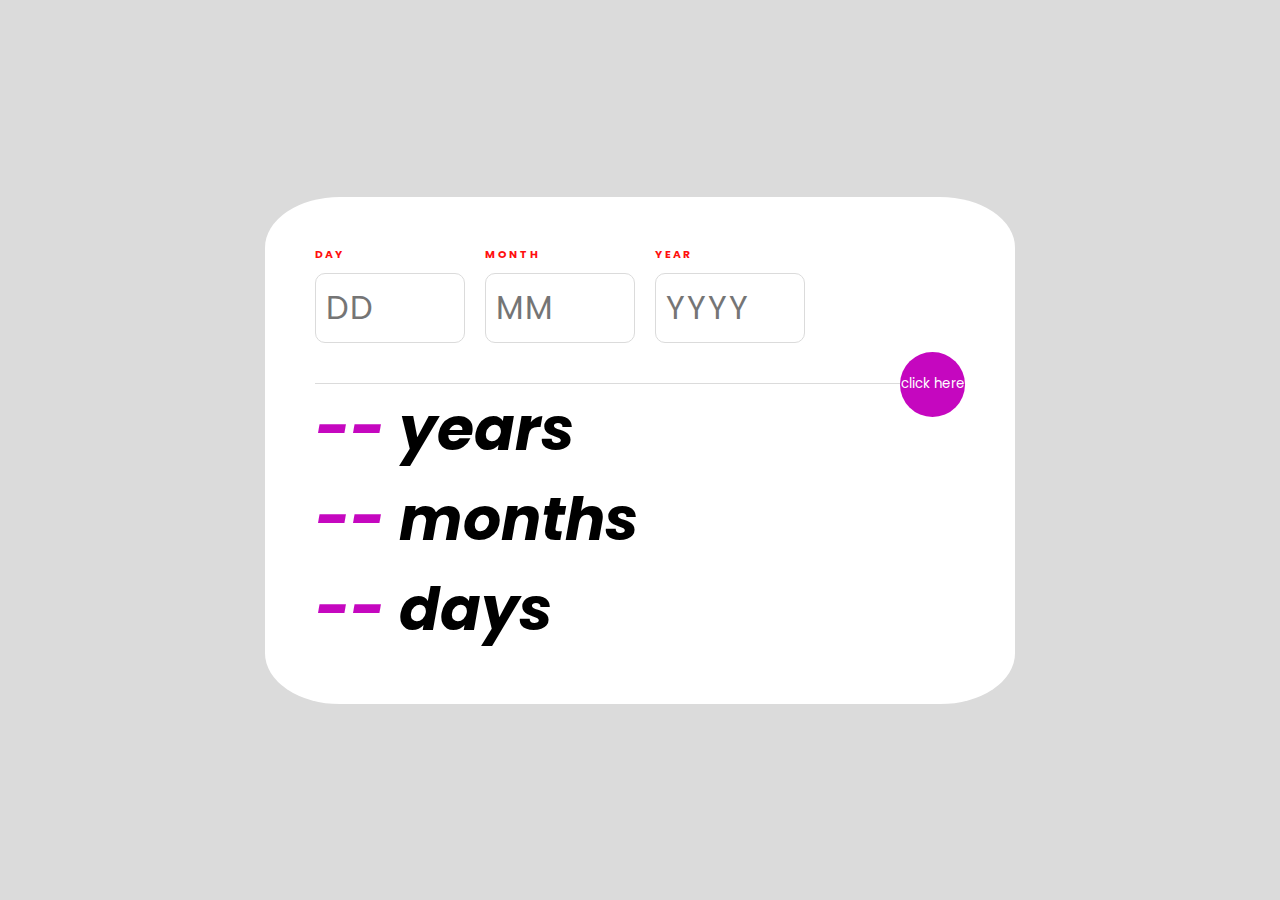
<file: Age calculator using js/index.html>
<!DOCTYPE html>
<html lang="en">
<head>
    <meta charset="UTF-8">
    <meta name="viewport" content="width=device-width, initial-scale=1.0">
    <title>Document</title>
    <style>
        @import url('https://fonts.googleapis.com/css2?family=Poppins:ital,wght@0,700;1,400;1,800&display=swap');

    :root {
      --Purple: hsl(302, 93%, 40%);
      --Light-red: hsl(0, 100%, 53%);
      --White: hsl(0, 0%, 100%);
      --Off-white: hsl(0, 0%, 94%);
      --Light-grey: hsl(0, 0%, 86%);
      --Smokey-grey: hsl(0, 1%, 73%);
      --Off-black: hsl(0, 0%, 8%);
    }

    * {
      margin: 0;
      padding: 0;
      box-sizing: border-box;
      font-family: 'Poppins', sans-serif;
    }

    body {
      background: var(--Light-grey);
    }

    .container {
      display: flex;
      justify-content: center;
      align-items: center;
      height: 100vh;
    }

    .content {
      background: var(--White);
      width: 750px;
      padding: 50px;
      border-radius: 20px;
      border-radius: 10%;
      position: relative;
    }

    .input {
      display: flex;
      margin-bottom: 35px;
    }

    input {
      font-size: 32px;
      width: 150px;
      padding: 10px;
      margin-top: 10px;
      margin-right: 20px;
      border-radius: 10px;
      border: 0.5px solid var(--Light-grey);
      outline: none;
      letter-spacing: 2px;
      caret-color: var(--Purple);
    }

    h6 {
      text-transform: uppercase;
      letter-spacing: 2px;
      color: var(--Light-red);
    }

    hr {
      border: none;
      height: 1px;
      background: var(--Light-grey);
    }

    button {
      position: absolute;
      width: 65px;
      height: 65px;
      border-radius: 50%;
      border: none;
      outline: none;
      background: var(--Purple);
      right: 50px;
      margin-top: -32px;
      cursor: pointer;
    }

    button:hover {
      background: var(--Off-black);
    }

    input:focus {
      border: 0.5px solid var(--Purple);
    }

    p.error {
      font-size: 12px;
      font-weight: 400;
      color: var(--Light-red);
      font-style: italic;
      margin: 5px 0;
    }

    .result h1 {
      font-size: 60px;
      font-style: italic;
    }

    .result span {
      color: var(--Purple);
    }

    .attribution {
      font-size: 11px;
      text-align: center;
    }

    .attribution a {
      color: hsl(142, 88%, 64%);
    }

    @media only screen and (max-width: 375px) {
      .input {
        margin-bottom: 40px;
      }

      input {
        font-size: 18px;
        width: 80px;
        margin-right: 10px;
        border-radius: 5px;
      }

      .content {
        background: var(--White);
        width: 300px;
        padding: 20px;
        border-radius: 10px;
        border-bottom-right-radius: 30%;
        position: relative;
      }

      .result h1 {
        font-size: 45px;
        font-style: italic;
        position: relative;
        left: 10px;
      }

      p.error {
        font-size: 10px;
      }

      button {
        right: 40%;
      }

      .result {
        margin-top: 40px;
      }
    }
    .but{
      color: white;
    }
    #calculateBtn:hover{
            background-color: rgb(131, 217, 2);
    }
    </style>
</head>
<body>
    <main class="container" role="main">
        <div class="content">
    
          <div class="input">
    
            <div>
              <h6>Day</h6>
              <input type="text" placeholder="DD" id="dayIn">
              <p class="error"></p>
            </div>
    
            <div>
              <h6>Month</h6>
              <input type="text" placeholder="MM" id="monthIn">
              <p class="error"></p>
            </div>
    
            <div>
              <h6>Year</h6>
              <input type="text" placeholder="YYYY" id="yearIn">
              <p class="error"></p>
            </div>
          </div>
    
          <hr>
          <button id="calculateBtn">
            <!-- <img src="./assets/images/icon-arrow.svg" alt=""> --><p class="but"> click here</p>
          </button>
    
    
          <div class="result">
            <h1><span id="yearOut">--</span> years</h1>
            <h1><span id="monthOut">--</span> months</h1>
            <h1><span id="dayOut">--</span> days</h1>
            <!-- <h1><span id="hourOut">--</span> hours</h1>
            <h1><span id="minuteOut">--</span> minutes</h1> -->
          </div>
        </div>
       
      </main>
    

      <script>
        const dayIn = document.getElementById('dayIn');
        const monthIn = document.getElementById('monthIn');
        const yearIn = document.getElementById('yearIn');
        const dayOut = document.getElementById('dayOut');
        const monthOut = document.getElementById('monthOut');
        const yearOut = document.getElementById('yearOut');
        const calculateBtn = document.getElementById('calculateBtn');

        calculateBtn.addEventListener('click', () => {
            const D = dayIn.value;
            const M = monthIn.value;
            const Y = yearIn.value;
            const birthday = `${Y}-${M}-${D}`;

            const birthDate = new Date(birthday);
            const currentDate = new Date();
        
            const timeDiff = currentDate.getTime() - birthDate.getTime();

            let years = new Date().getFullYear() - new Date(birthday).getFullYear();
            let months = new Date().getMonth() - new Date(birthday).getMonth();
            let days = new Date().getDate() - Number(D);
            const hours = Math.floor((timeDiff % (1000 * 60 * 60 * 24)) / (1000 * 60 * 60));
            const minutes = Math.floor((timeDiff % (1000 * 60 * 60)) / (1000 * 60));
      
      
      
            if (months < 0) {
              years = years - 1;
              months = months + 12;
            }
      
            if (days < 0) {
              days += getNoOfDays(Y, M - 1);
            }
      
            dayOut.innerText = days;
            monthOut.innerText = months;
            yearOut.innerText = years;
            document.getElementById('hourOut').innerText = hours;
            document.getElementById('minuteOut').innerText = minutes;
          });

          function getNoOfDays(y, m) {
            return new Date(y, m, 0).getDate();
          }

          dayIn.addEventListener('blur', () => {
            validateDay();
          });

          const validateDay = () => {
            const D = dayIn.value;
            const M = monthIn.value;
            const Y = yearIn.value;
            if (D == '') {
              showMessage(dayIn, 'This field is required', errorStyle);
              return false;
            } else if (!validDay(Y, M, D)) {
              showMessage(dayIn, 'Must be a valid day', errorStyle);
              return false;
            } else {
              showMessage(dayIn, '', '');
              return true;
            }
          };

          monthIn.addEventListener('blur', () => {
            validateMonth();
          });
      
          const validateMonth = () => {
            const M = monthIn.value;
            if (M == '') {
              showMessage(monthIn, 'This field is required', errorStyle);
              return false;
            } else if (!validMonth(M)) {
              showMessage(monthIn, 'Must be a valid month', errorStyle);
              return false;
            } else {
              showMessage(monthIn, '', '');
              return true;
            }
          };

          yearIn.addEventListener('blur', () => {
            validateYear();
          });
      
          const validateYear = () => {
            const Y = yearIn.value;
            const M = monthIn.value;
            const D = dayIn.value;
            if (Y == '') {
              showMessage(yearIn, 'This field is required', errorStyle);
              return false;
            } else if (!validYear(Y, M, D)) {
              showMessage(yearIn, 'Must be in past', errorStyle);
              return false;
            } else {
              showMessage(yearIn, '', '');
              return true;
            }
          };

          function validDay(y, m, d) {
            if (d > getNoOfDays(y, m) || d < 1) return false;
            return true;
          }

    function validMonth(m) {
        if (m > 12 || m < 1) return false;
        return true;
      }
  
      function validYear(y, m, d) {
        const secondDate = new Date();
        const firstDate = new Date(`${y}-${m}-${d}`);
        if (firstDate.setHours(0, 0, 0, 0) <= secondDate.setHours(0, 0, 0, 0)) {
          return true;
        }
        return false;
      }
  
      function showMessage(elem, msg, border) {
        elem.style.border = border;
        elem.nextElementSibling.innerText = msg;
      }



   

      </script>
    

</body>
</html>
</file>
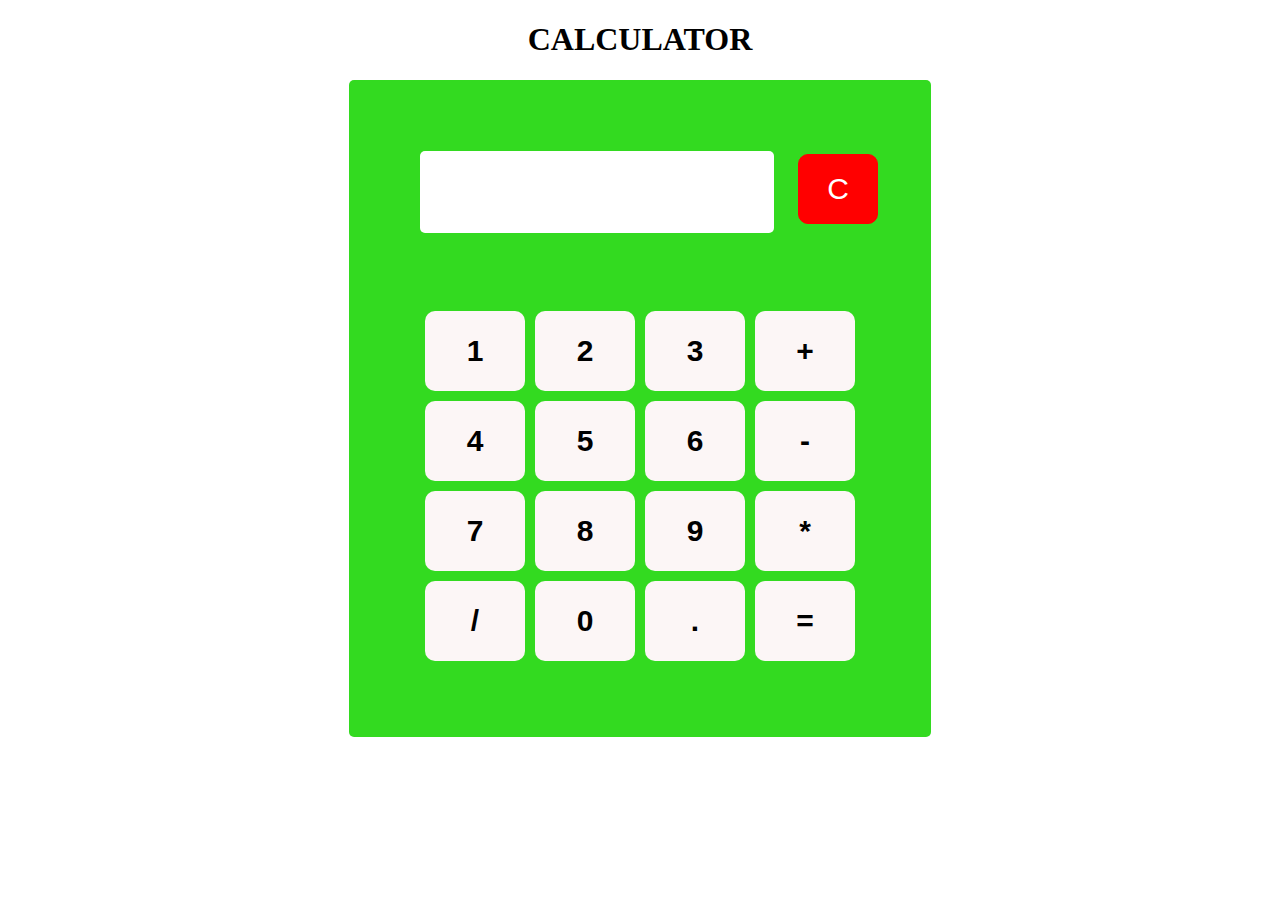
<file: Calculator using html css and js/index.html>
<!DOCTYPE html>
<html>
<head>
    <meta charset="utf-8">
    <title>Calculator</title>
    <link rel="stylesheet" href="style.css">
</head>
<body>
    <h1>CALCULATOR</h1>
    <form>
        <table cellpadding="25" cellspacing="22">
            <tr>
                <td>
                    <input type="text" id="inp">
                    <button type="button" class="btn1" onclick="clearDisplay()" id="clear">C</button>
                    <br>
                </td>
            </tr>
            <tr>
                <td>
                    <input type="button" value=" 1 " onclick="Value('1')">
                    <input type="button" value=" 2 " onclick="Value('2')">
                    <input type="button" value=" 3 " onclick="Value('3')">
                    <input type="button" value=" + " onclick="Value('+')"><br>
                    <input type="button" value=" 4 " onclick="Value('4')">
                    <input type="button" value=" 5 " onclick="Value('5')">
                    <input type="button" value=" 6 " onclick="Value('6')">
                    <input type="button" value=" - " onclick="Value('-')"><br>
                    <input type="button" value=" 7 " onclick="Value('7')">
                    <input type="button" value=" 8 " onclick="Value('8')">
                    <input type="button" value=" 9 " onclick="Value('9')">
                    <input type="button" value=" * " onclick="Value('*')"><br>
                    <input type="button" value=" / " onclick="Value('/')">
                    <input type="button" value=" 0 " onclick="Value('0')">
                    <input type="button" value=" . " onclick="Value('.')">
                    <input type="button" value=" = " onclick="calculateResult()">
                    <br>
                </td>
            </tr>
        </table>
    </form>

    <script>
       
        function clearDisplay() {
            document.getElementById('inp').value = '';
        }

        
        function Value(value) {
            document.getElementById('inp').value += value;
        }

        
        function calculateResult() {
            try {
                const result = eval(document.getElementById('inp').value);
                document.getElementById('inp').value = result;
            } catch (error) {
                document.getElementById('inp').value = 'Error';
            }
        }
    </script>
</body>
</html>
</file>
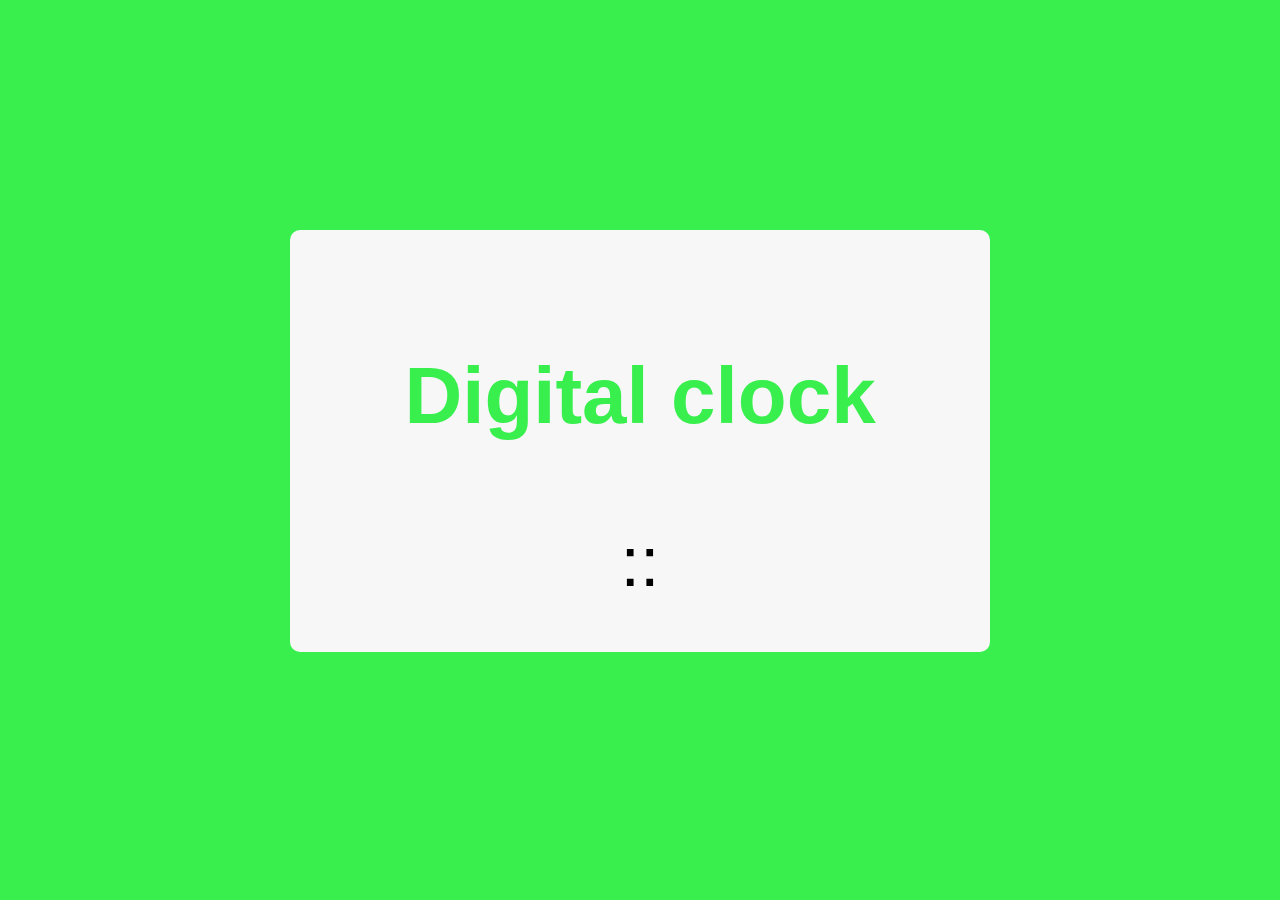
<file: Create digital clock website Using using html css and js/index.html>
<!DOCTYPE html>
<html lang="en">
<head>
    <meta charset="UTF-8">
    <meta name="viewport" content="width=device-width, initial-scale=1.0">
    <title>Document</title>
    <link rel="stylesheet" href="style/style.css">
</head>
<body>
    <div class="clock">
        <h3 class="heading">Digital clock</h3>
        <div class="clock1">
            <span id="hour"></span>:<span id="minute"></span>:<span id="second"></span> <span id="ampm"></span>
        </div>
    </div>
    <script src="javascript/javascript.js"></script>
</body>
</html>
</file>
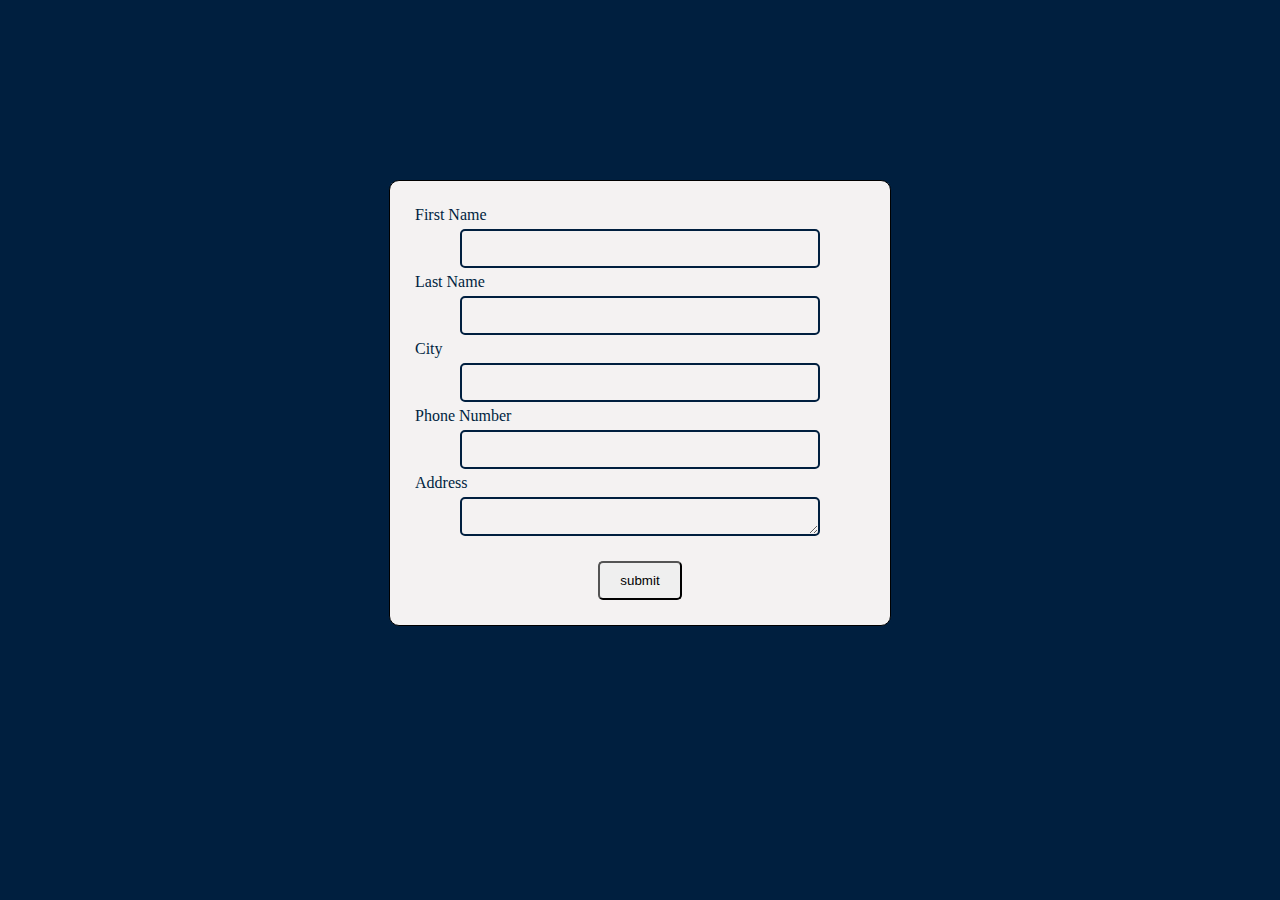
<file: form validation using html css and js/index.html>
<!DOCTYPE html>
<html lang="en">
<head>
    <meta charset="UTF-8">
    <meta name="viewport" content="width=device-width, initial-scale=1.0">
    <title>Form Validation</title>
    <link rel="stylesheet" href="style.css ">
</head>
<body>
    <form name="surveyForm" action="" method="post" onsubmit="return validationform()">
        <label>First Name</label>
        <input type="text" name="fname">
        <label>Last Name</label>
        <input type="text" name="lname">
        <label >City</label>
        <input type="text" name="city">
        <label>Phone Number</label>
        <input type="number" name="num">
        <label>Address</label>
        <textarea name="address"></textarea>
        <div class="btn">
        <button name="submit">submit</button>
        </div>
    </form>

    <script>
        function validationform()
        {
            var fname=document.surveyForm.fname.value;
            var lname=document.surveyForm.lname.value;
            var city=document.surveyForm.city.value;
            var num=document.surveyForm.num.value;
            var address=document.surveyForm.address.value;

            if(fname == null || fname == "")
             {
                alert("Fill the first Name");
                return false;
             }
             else if(lname == null || lname == "")
             {
                alert("Fill the Last Name");
                return false;
             }
             else if(city == null || city == "")
             {
                alert("Fill the city");
                return false;
             }
             else if(num == null || num == "")
             {
                alert("Fill the number");
                return false;
             }
             else if (address == null || address == "")
             {
                alert("Fill the Address");
                return false;
             }
             else{
                document.write("Form Created Successfully")
                return true
             }

        }
    </script>

</body>
</html>
</file>
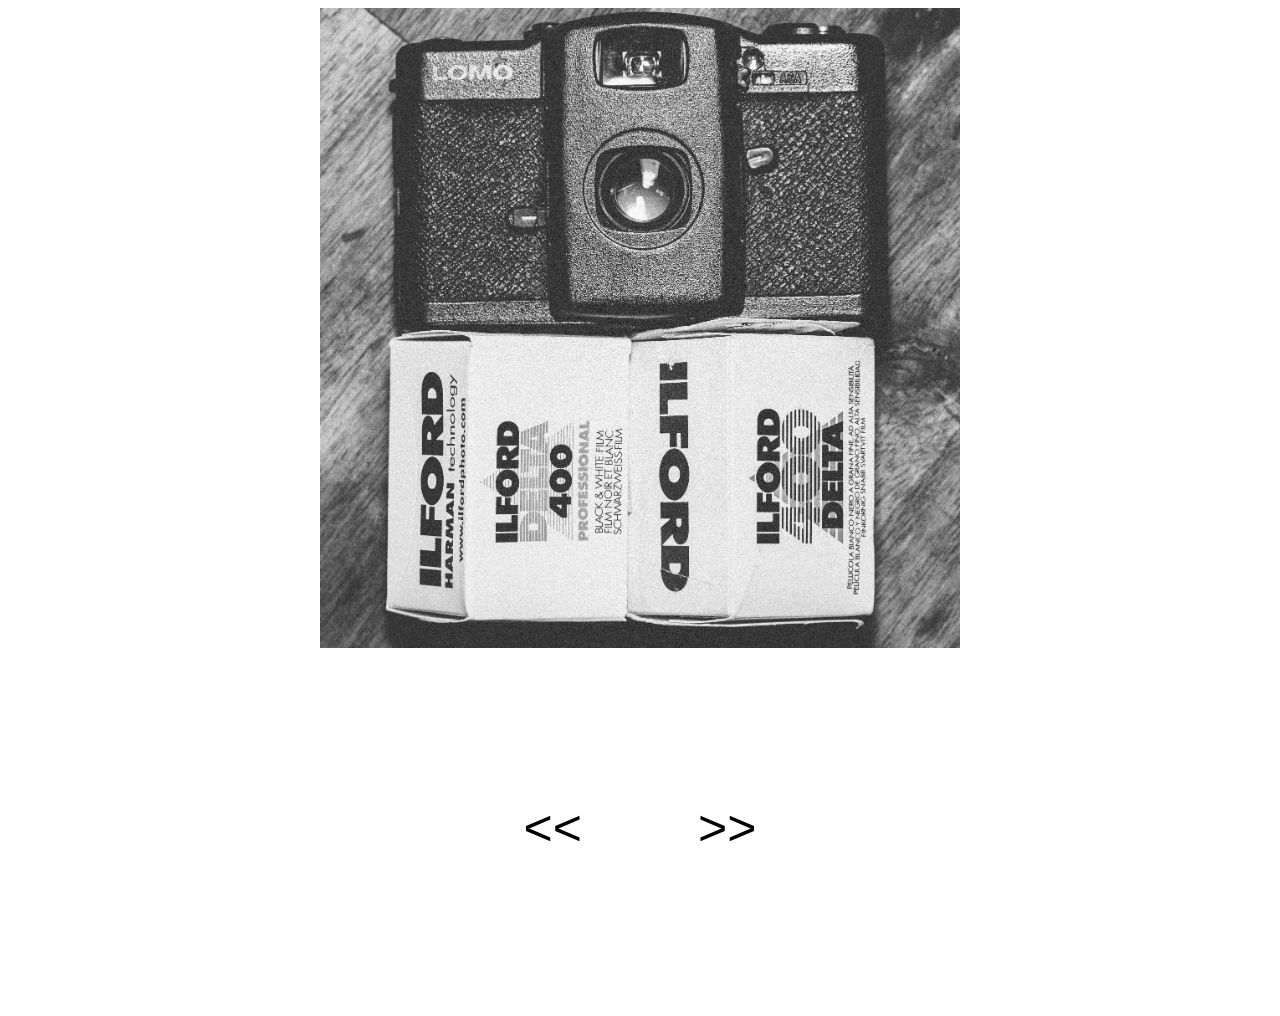
<file: Image Slider using Javascript/index.html>
<!DOCTYPE html>
<html lang="en">
  <head>
    <meta charset="UTF-8" />
    <meta name="viewport" content="width=device-width, initial-scale=1.0" />
    <title>Document</title>
    <style>
      button {
        font-size: 50px;
        background-color:white;
        border-style: none;
        cursor: pointer;
        margin: 50px;
      }
      img{
        width: 40rem;
      }
      .slider{
        display: flex;
        flex-direction: column;
        align-items: center;
      }
      .direc{
        padding: 100px;
      }
    </style>
  </head>
  <body>
    <div class="slider">
      <img src="image1.jpg" alt="Image 1" />
      <img src="image2.jpg" alt="Image 2" />
      <img src="image3.jpg" alt="Image 3" />
      <div class="direc">
      <button id="prev"><<</button>
      <button id="next">>></button>
      </div>
    </div>
    <script>
      const images = document.querySelectorAll(".slider img");
      let currentImage = 0;

      document.getElementById("prev").addEventListener("click", () => {
        currentImage = (currentImage - 1 + images.length) % images.length;
        showImage();
      });

      document.getElementById("next").addEventListener("click", () => {
        currentImage = (currentImage + 1) % images.length;
        showImage();
      });

      function showImage() {
        images.forEach((img, index) => {
          img.style.display = index === currentImage ? "block" : "none";
        });
      }

      showImage();
    </script>
  </body>
</html>
</file>
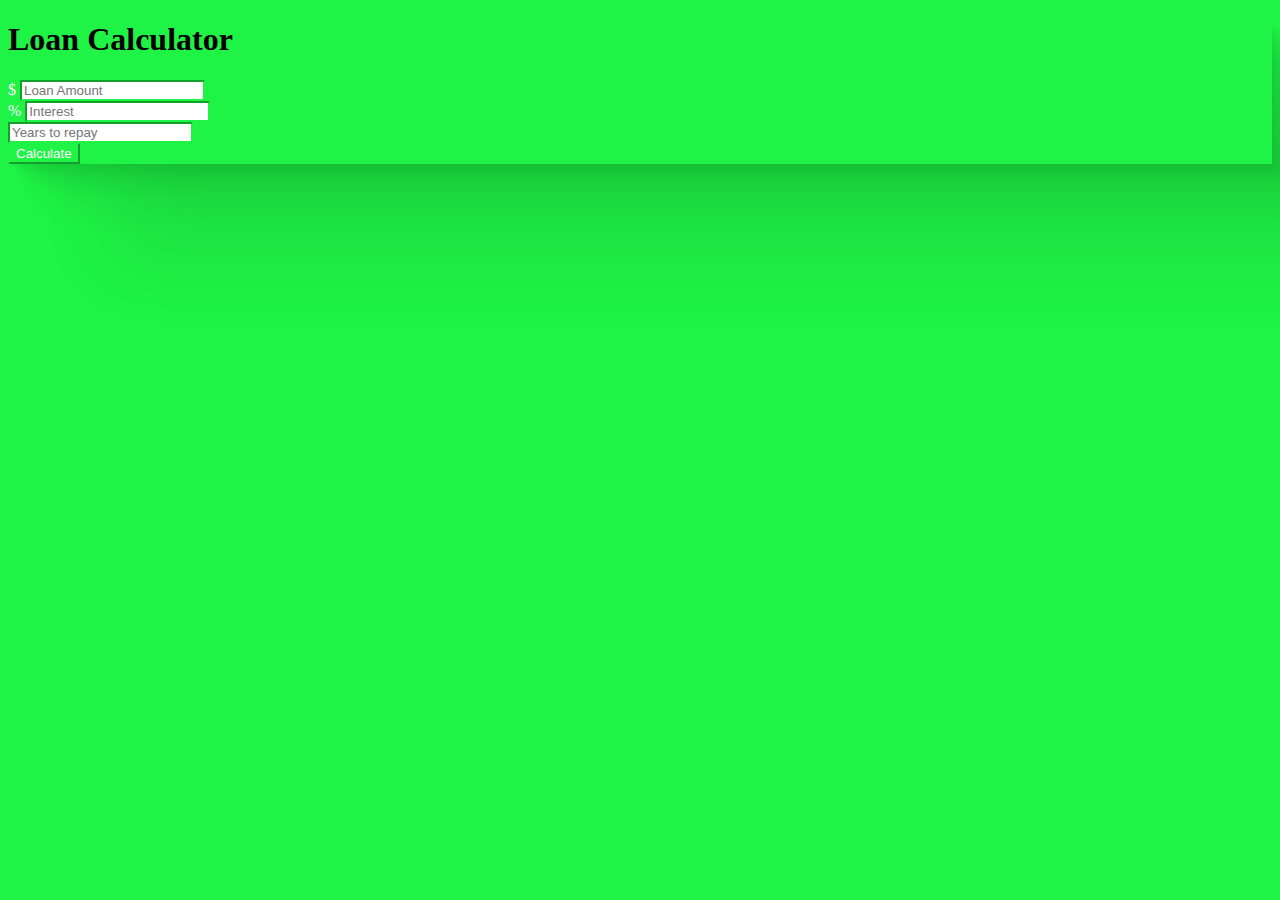
<file: Loan Calculator using html css and js/index.html>
<!DOCTYPE html>
<html lang="en">

<head>
    <meta charset="UTF-8">
    <meta http-equiv="X-UA-Compatible" content="IE=edge">
    <meta name="viewport" content="width=device-width, initial-scale=1.0">

    <link rel="shortcut icon" href="./Assets/favicon.ico" type="image/x-icon">

    <!-- CSS -->
    <link rel="stylesheet" href="./style.css">

    <!-- Bootstrap CSS -->
    <link href="https://cdn.jsdelivr.net/npm/bootstrap@5.1.3/dist/css/bootstrap.min.css" rel="stylesheet"
        integrity="sha384-1BmE4kWBq78iYhFldvKuhfTAU6auU8tT94WrHftjDbrCEXSU1oBoqyl2QvZ6jIW3" crossorigin="anonymous">

    <title>Loan Calculator</title>
</head>

<body>
    <div class="container">
        <div class="row">
            <div class="col-md-6 mx-auto">
                <div class="card card-body text-center mt-5">
                    <h1 class="heading display-5 pb-3">Loan Calculator</h1>
                    <form id="loan-form">
                        <div class="form-group">
                            <div class="input-group">
                                <span class="input-group-text">$</span>
                                <input type="number" class="form-control" id="amount" placeholder="Loan Amount">
                            </div>
                        </div>
                        <div class="form-group mt-3">
                            <div class="input-group">
                                <span class="input-group-text">%</span>
                                <input type="number" class="form-control" id="interest" placeholder="Interest">
                            </div>
                        </div>
                        <div class="form-group mt-3">
                            <input type="number" class="form-control" id="years" placeholder="Years to repay">
                        </div>
                        <div class="form-group mt-3">
                            <input type="submit" value="Calculate" class="btn">
                        </div>
                    </form>

                    <div id="loading">
                        <div class="spinner-border spinner d-flex justify-content-center mx-auto mt-5" role="status">
                        </div>
                    </div>

                    <div id="results" class="pt-4">
                        <hr>
                        <h5 class="text-center">Result</h5>
                        <div class="form-group">
                            <div class="input-group">
                                <span class="input-group-text">Total Payment</span>
                                <input type="number" class="form-control" id="total-payment" disabled>
                            </div>
                        </div>
                        <div class="form-group mt-3">
                            <div class="input-group">
                                <span class="input-group-text">Monthly Payment</span>
                                <input type="number" class="form-control" id="monthly-payment" disabled>
                            </div>
                        </div>
                        <div class="form-group mt-3">
                            <div class="input-group">
                                <span class="input-group-text">Total Interest</span>
                                <input type="number" class="form-control" id="total-interest" disabled>
                            </div>
                        </div>
                    </div>
                </div>
            </div>
        </div>
    </div>

    <!-- JS -->
    <script src="./script.js"></script>

    <!-- Bootstrap JS -->
    <script src="https://cdn.jsdelivr.net/npm/bootstrap@5.1.3/dist/js/bootstrap.bundle.min.js"
        integrity="sha384-ka7Sk0Gln4gmtz2MlQnikT1wXgYsOg+OMhuP+IlRH9sENBO0LRn5q+8nbTov4+1p"
        crossorigin="anonymous"></script>
</body>

</html>
</file>
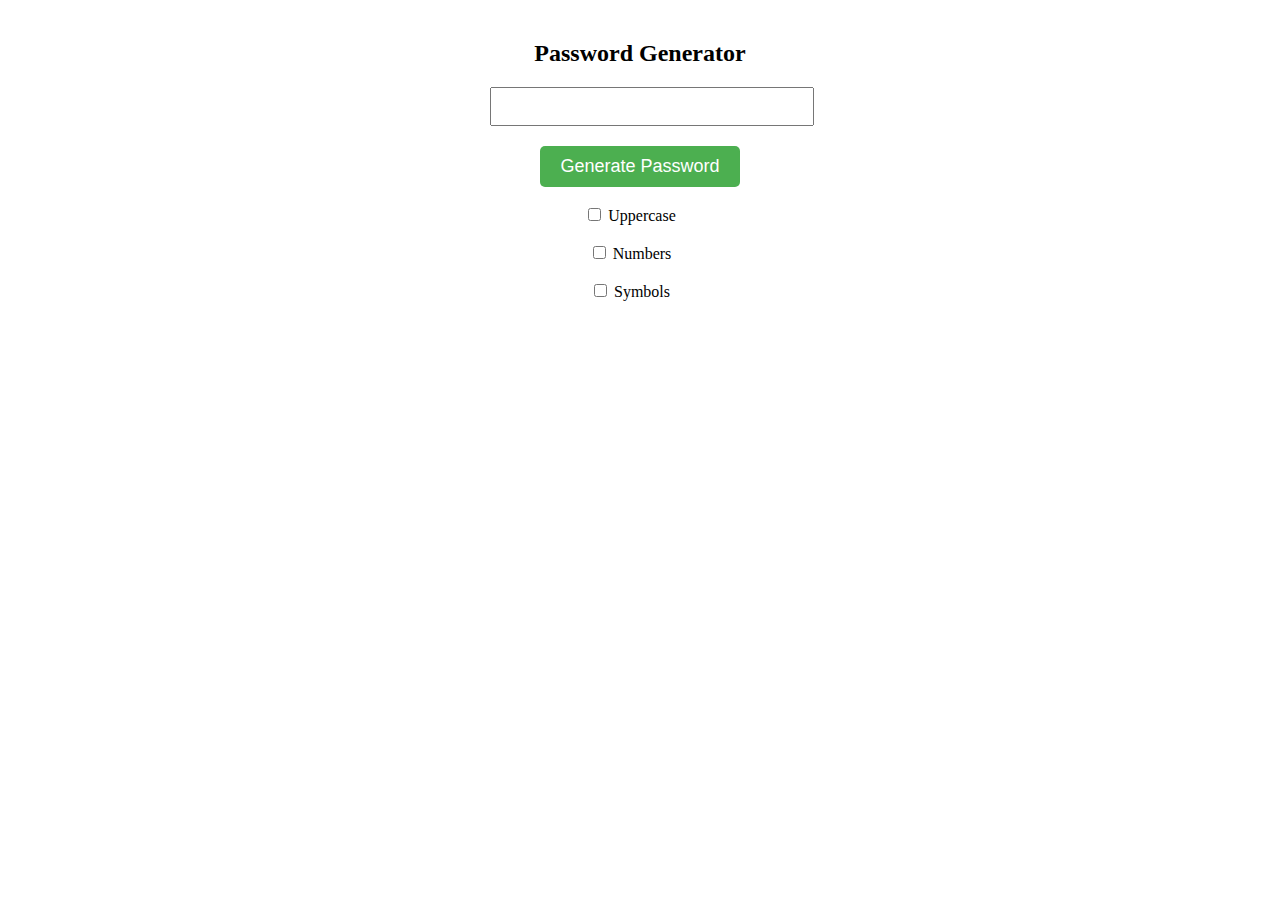
<file: Password generator using javascript/index.html>
<!DOCTYPE html>
<html lang="en">
<head>
    <meta charset="UTF-8">
    <meta name="viewport" content="width=device-width, initial-scale=1.0">
    <title>Document</title>
    <style>
        .password-generator {
            width: 300px;
            margin: 40px auto;
            text-align: center;
          }
          
          #password {
            width: 100%;
            padding: 10px;
            margin-bottom: 20px;
          }
          
          .options {
            margin-bottom: 20px;
          }
          
          label {
            margin-right: 20px;
          }
          .stopwatch {
            text-align: center;
            padding: 20px;
            border: 1px solid #ccc;
            border-radius: 10px;
            box-shadow: 0 0 10px rgba(0, 0, 0, 0.1);
          }
          
          .time {
            font-size: 64px;
            font-weight: bold;
            margin-bottom: 20px;
          }
          
          button {
            margin: 0 10px;
            padding: 10px 20px;
            font-size: 18px;
            cursor: pointer;
            border: none;
            border-radius: 5px;
            background-color: #4CAF50;
            color: #fff;
          }
          
          button:hover {
            background-color: #3e8e41;
          }
          

          .laps {
            list-style: none;
            padding: 0;
            margin: 20px 0;
          }
          
          .laps li {
            margin-bottom: 10px;
            padding: 10px;
            border-bottom: 1px solid #ccc;
          }
          
          .laps li:last-child {
            border-bottom: none;
          }
          
          .lap-button {
            background-color: #ff9800;
          }
          
          .lap-button:hover {
            background-color: #e68a00;
          }
                    
    </style>
</head>
<body>
    <div class="password-generator">
        <h2>Password Generator</h2>
        <input type="text" id="password" readonly>
        <button id="generate">Generate Password</button><br><br>
        <div class="options">
          <label>
            <input type="checkbox" id="uppercase"> Uppercase
          </label><br><br>
          <label>
            <input type="checkbox" id="numbers"> Numbers
          </label><br><br>
          <label>
            <input type="checkbox" id="symbols"> Symbols
          </label>
        </div>
      </div>
      <script>
        const generate = document.getElementById('generate');
        const password = document.getElementById('password');
        const uppercase = document.getElementById('uppercase');
        const numbers = document.getElementById('numbers');
        const symbols = document.getElementById('symbols');
        
        generate.addEventListener('click', () => {
          const length = 15; 
          let chars = 'abcdefghijklmnopqrstuvwxyz';
          if (uppercase.checked) chars += 'ABCDEFGHIJKLMNOPQRSTUVWXYZ';
          if (numbers.checked) chars += '0123456789';
          if (symbols.checked) chars += '!@#$%^&*()_+~`|}{[]:;?><,./-=';
        
          let passwordValue = '';
          for (let i = 0; i < length; i++) {
            passwordValue += chars.charAt(Math.floor(Math.random() * chars.length));
          }
        
          password.value = passwordValue;
        });
      </script>
</body>
</html>
</file>
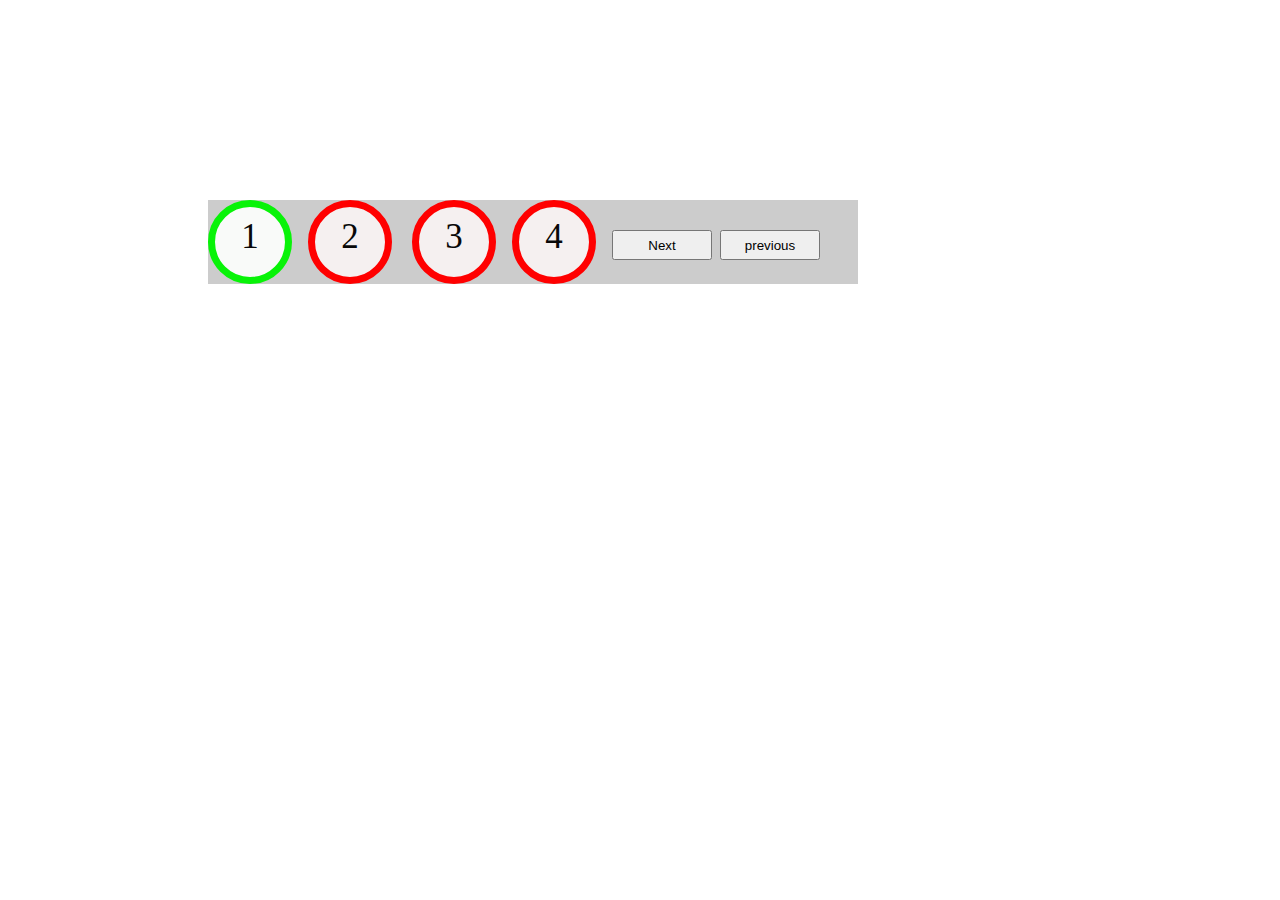
<file: PROGRESS PROJECT using html css and js/index.html>
<!DOCTYPE html>
<html lang="en">

<head>
    <meta charset="UTF-8">
    <meta name="viewport" content="width=device-width, initial-scale=1.0">
    <title>Document</title>
    <style>
        .container {
            display: flex;
            margin: 200px;
            background-color: #ccc;
            width: 650px;
          }
          
          .step {
            width: 25%;
            text-align: center;
            padding: 10px;
            border-bottom: 2px solid #ccc;
            font-size: 35px;
            color: rgb(8, 8, 8);
            

          }
          
          
          .step.active {
            border-bottom: 2px solid #05f32c;
            background-color: #f9faf9;
            border: 7px rgb(8, 243, 8) solid;
          }

          .step{
            width: 50px;
            height: 50px;
            border-radius: 50px;
            row-gap: 20px;
            background-color: rgb(245, 240, 240);
            border: 7px red solid;
          }
          button{
            width: 100px;
            height: 30px;
            position: relative;
            top: 30px;
          }
    </style>
</head>

<body>

    <div class="container">
        <div class="step active">1</div> &nbsp;&nbsp;&nbsp;&nbsp;
        <div class="step">2</div>  &nbsp; &nbsp;&nbsp;&nbsp;
        <div class="step">3</div> &nbsp;&nbsp;&nbsp;&nbsp;
        <div class="step">4</div> &nbsp;&nbsp;&nbsp;&nbsp; 
        <button id="next-button">Next</button> &nbsp;&nbsp;
    <button id="previous-button">previous</button>
    </div>
    

    <script>
        const steps = document.querySelectorAll('.step');
        const nextButton = document.getElementById('next-button');
        const previousbutton = document.getElementById('previous-button')
        let currentStep = 0;

        nextButton.addEventListener('click', () => {
            currentStep++;
            updateProgressBar();
        });

        previousbutton.addEventListener('click', () => {
            currentStep--;
            updateProgressBar1();
        });

        function updateProgressBar() {
            steps.forEach((step, index) => {
                if (index <= currentStep) {
                    step.classList.add('active');
                } else {
                    step.classList.remove('active');
                }
            });
        }

        function updateProgressBar1() {
            steps.forEach((step, index) => {
                if (index > currentStep) {
                    step.classList.remove('active');
                } else {
                    step.classList.add('active');
                }
            });
        }


    </script>

</body>

</html>
</file>
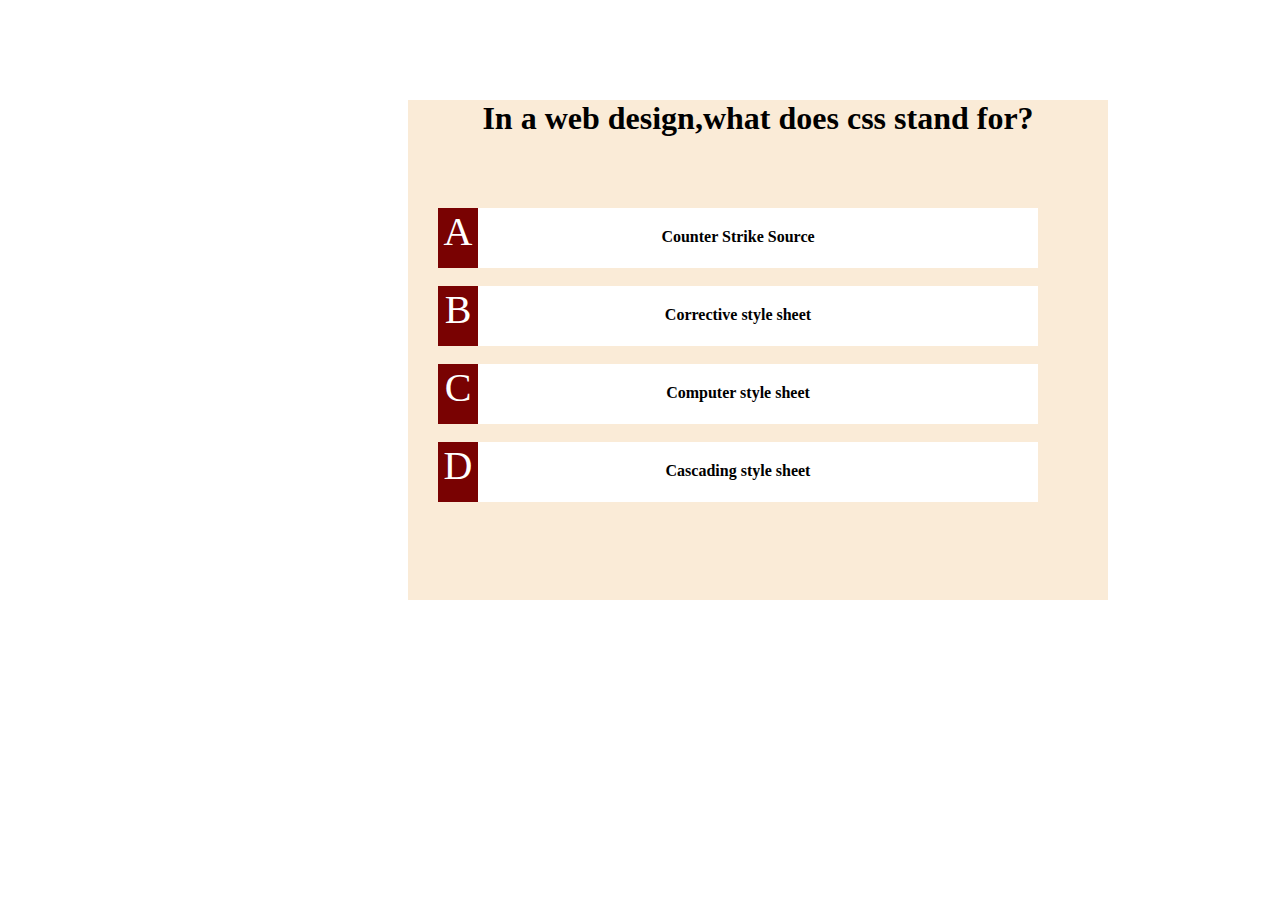
<file: Quiz app using html css and javascript/index.html>
<!DOCTYPE html>
<html lang="en">
<head>
    <meta charset="UTF-8">
    <meta name="viewport" content="width=device-width, initial-scale=1.0">
    <title>Document</title>
    <style>
        #click,#click1,#click2,#click3{
            width: 600px;
            height: 60px;
            background-color: white;
            margin-left: 30px;
        }
        .container{
            background-color: antiquewhite;
            width: 700px;
            height: 500px;
            margin-left: 400px;
            text-align: center;
            margin-top: 100px;
        }
        .redbox{
            width: 40px;
            background-color: rgb(121, 2, 2);
            height: 60px;
            color: white;
            font-size: 40px;
        }
        b{
            position: relative;
            bottom: 40px;
        }
        .answer{
            position: relative;
            top: 50px;
        }
    </style>
</head>
<body>
    <div class="container">
    <h1>
        In a web design,what does css stand for?
    </h1>
    <div class="answer">
    <div id="click" onclick="click()"><div class="redbox">A</div><b>Counter Strike Source</b></div><br>
    <div id="click1" onclick="click()"><div class="redbox">B</div><b>Corrective style sheet</b></div><br>
    <div id="click2" onclick="click()"><div class="redbox">C</div><b>Computer style sheet</b></div><br>
    <div id="click3" onclick="click1()"><div class="redbox">D</div><b>Cascading style sheet</b></div>
</div></div>

<script>
    const answer=document.getElementById("click3");
        answer.addEventListener('click',()=>{answer.style.backgroundColor="green"})

        const ans=document.getElementById("click");
        ans.addEventListener('click',()=>{ans.style.backgroundColor="red"})

        const ans1=document.getElementById("click1");
        ans1.addEventListener('click',()=>{ans1.style.backgroundColor="red"})

        const ans2=document.getElementById("click2");
        ans2.addEventListener('click',()=>{ans2.style.backgroundColor="red"})
</script>
</body>
</html>
</file>
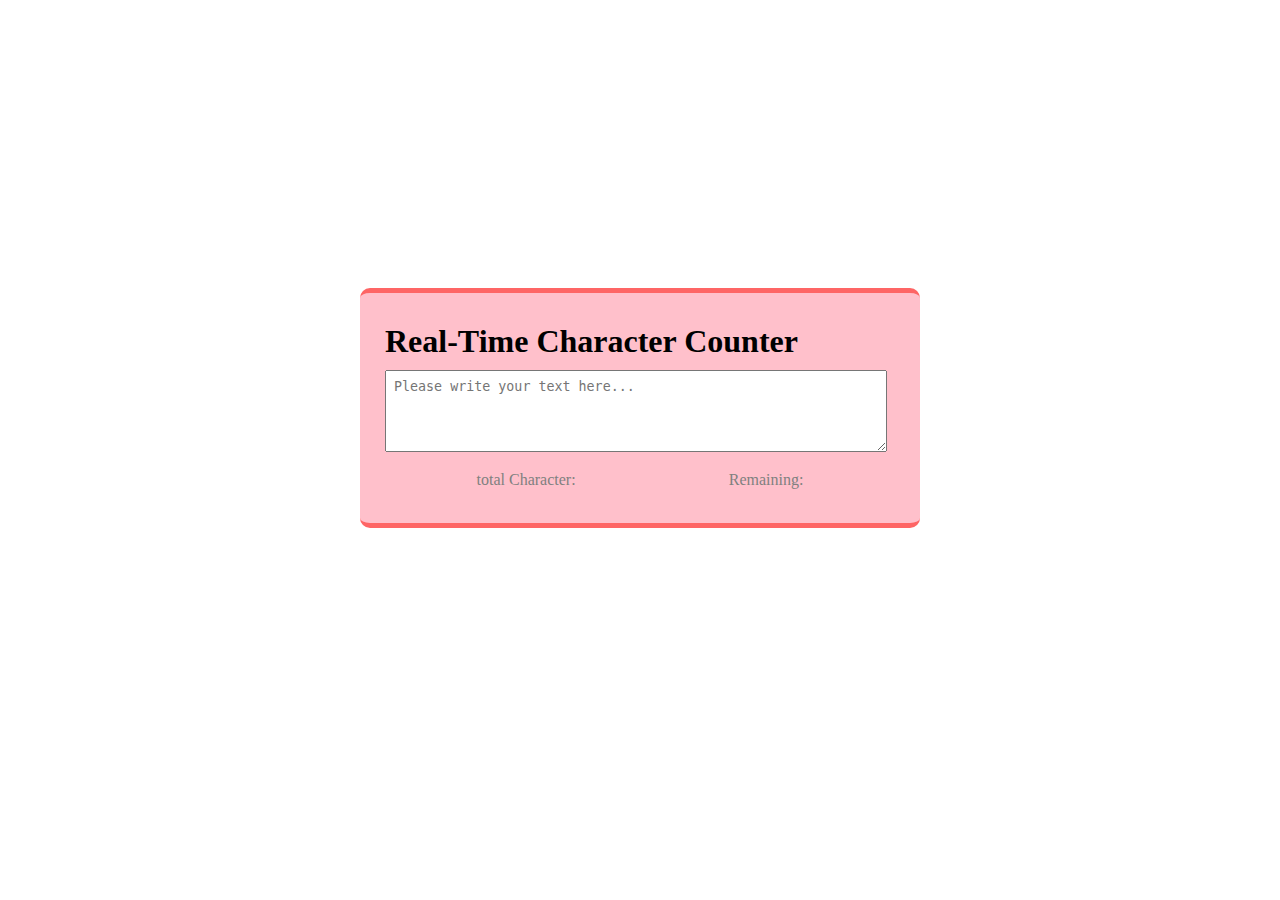
<file: real time character counter/index.html>
<!DOCTYPE html>
<html lang="en">
<head>
    <meta charset="UTF-8">
    <meta name="viewport" content="width=device-width, initial-scale=1.0">
    <title>Real-Time Character Counter</title>
    <link rel="stylesheet" href="style.css">
</head>
<body>
    <div class="outerbox">
        <div class="headdiv">
            <h1>Real-Time Character Counter</h1>
        </div>
        <div class="textdiv">
            <textarea name="textarea" id="myTextarea" maxlength="50" placeholder="Please write your text here..."></textarea>
        </div>
        <div class="chardetails">
            <p>total Character: <span id="inputCount" class="inputCount"></span></p>
            <p>Remaining: <span id="remainingCount"  class="remainingCount"></span></p>
        </div>
    </div>

    <script>
        const textarea = document.getElementById('myTextarea');
        const inputCount = document.getElementById('inputCount');
        const remainingCount = document.getElementById('remainingCount');
        const maxChars = 50;

        textarea.addEventListener('input', () => {
            const currentLength = textarea.value.length;
            inputCount.textContent = currentLength;
            remainingCount.textContent = maxChars - currentLength;
        });
    </script>
</body>
</html>
</file>
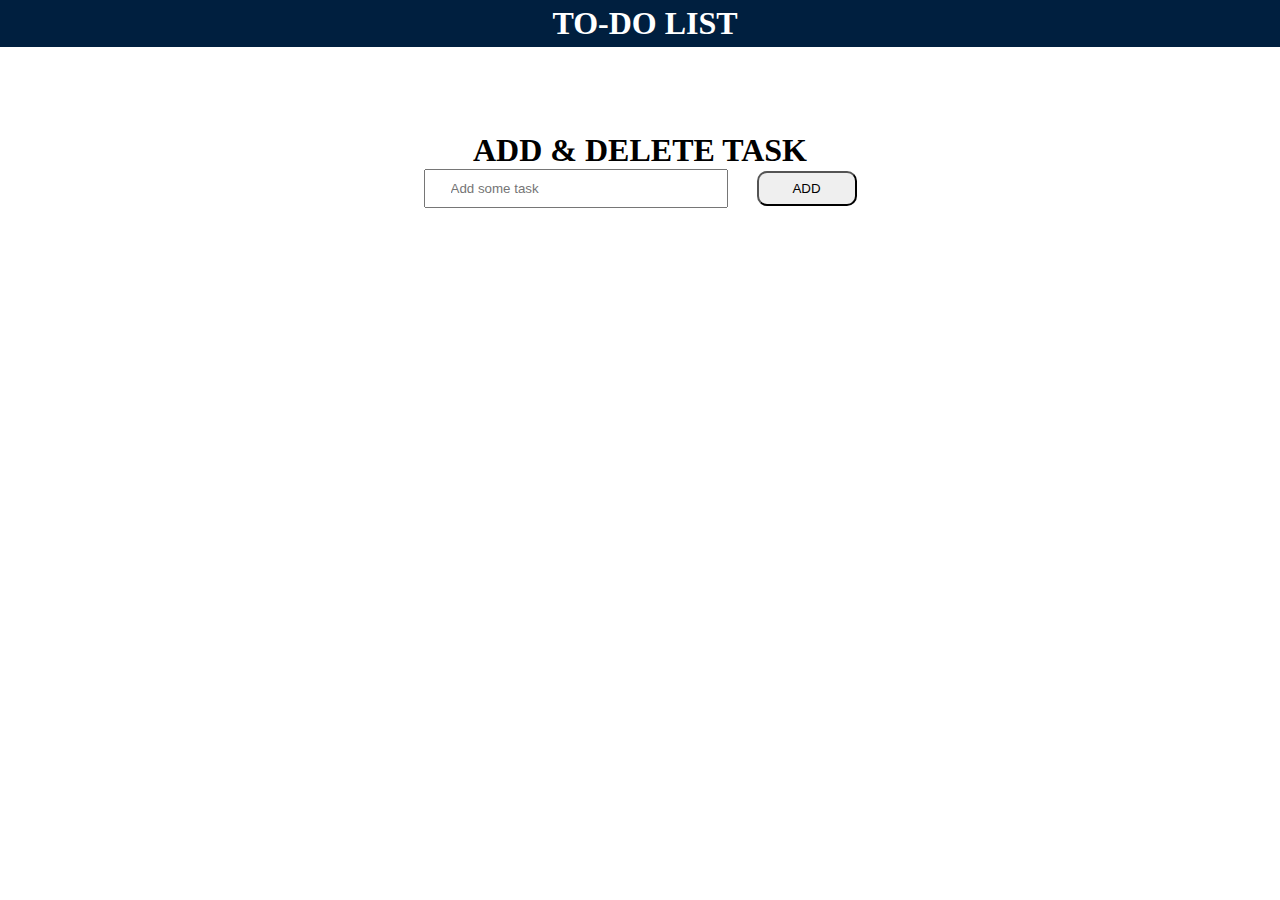
<file: to-do list using html css and js/index.html>
<!DOCTYPE html>
<html lang="en">
<head>
    <meta charset="UTF-8">
    <meta name="viewport" content="width=device-width, initial-scale=1.0">
    <title>Document</title>
    <link rel="stylesheet" href="style.css">
</head>
<body>
    <div class="header">
        <h1>TO-DO LIST</h1>
    </div>
    <div class="form">
        <h1>ADD & DELETE TASK</h1>
        <input type="text" id="taskInput" placeholder="Add some task">
        <button onclick="addTask()">ADD</button>
        <div id="taskList"></div>
    </div>
    <script>
        function addTask() {
            const task = document.getElementById("taskInput").value;
            if (task.length > 0) {
                document.getElementById("taskList").innerHTML += "<div class='task'>" + "<div class='box'>"+ task+ "</div>" + "<button onclick='deleteTask(this)'>DELETE</button></div>";
            }
            document.getElementById("taskInput").value = "";
        }
        function deleteTask(element) {
            element.parentElement.remove();
        }
    </script>
</body>
</html>
</file>
<file: Calculator using html css and js/style.css>
h1{
    text-align: center;
}
input[type=button] {
    cursor: pointer;
    width: 100px;
    height: 80px;
    float: left;
    padding: 0;
    margin: 5px;
    border-radius: 10px;
    border-style: none;
    background: rgb(252, 246, 246);
    font-size: 30px;
    line-height: 30px;
    font-weight: 700;
    color: black;
}

input[type=text] {
    width: 350px;
    height: 80px;
    font-size: 50px;
    border-style: none;
    border-radius: 5px;
    
    
}

table {
    background-color: rgb(51, 218, 32);
    /* position: absolute; */
    margin: auto auto;
    top: 100px;
    padding: 1.5rem;
    border-radius:5px;

}
.btn1{
    width: 80px;
    height: 70px;
    position: relative;
    left: 20px;
    bottom: 10px;
    border-radius: 10px;
    background-color: red;
    color: white;
    font-size: 30px;
    border: red 1px solid;
}
</file>
<file: Create digital clock website Using using html css and js/style/style.css>
.clock{
    max-width: 700px;
    margin: 230px auto;
    background-color: #F7F7F8;
    border-radius: 10px;
    text-align: center;
    padding: 40px 0px 50px;
    font-family: 'Gill Sans', 'Gill Sans MT', Calibri, 'Trebuchet MS', sans-serif;
}
.heading{
    font-size: 80px;
    color: #39ef4e;
}
.clock1{
    font-size: 70px;
}
body{
    background-color: #39ef4e;
}
</file>
<file: form validation using html css and js/style.css>
*{
    padding:0;
    margin:0;
    overflow: hidden;
}
body{
    background-color: #001f3f;
    background-repeat: no-repeat;
    background-size: cover;
    height: 100vh;
    
}

form{
    background-color: rgb(244, 242, 242);
    width: 450px;
    border: 1px solid black;
    padding: 25px;
    display: flex;
    border-radius: 10px;
    flex-direction: column;
    margin-left: auto;
    margin-right: auto;
    margin-top: 20vh;
    color: #001f3f;
}
input,textarea{
    background-color: transparent;
    height: 35px;
    margin-top: 5px;
    border-radius: 5px;
    margin-bottom: 10px ;
    margin: 5px 45px;
    border: 2px solid  #001f3f;
}   
.btn{
    display: flex;
    justify-content: center;
    margin-top: 20px;
}
button{
    padding: 10px 20px;
    border-radius: 5px;
}
button:hover{
    background-color: #001f3f;
    color: rgb(244, 242, 242);
    transition: 0.5s;
}
</file>
<file: Loan Calculator using html css and js/style.css>
body {
    background-color: #1ff346        !important;
}

#loading,
#results {
    display: none;
}

.card {
    box-shadow:
        2.8px 2.8px 2.2px rgba(0, 0, 0, 0.02),
        6.7px 6.7px 5.3px rgba(0, 0, 0, 0.028),
        12.5px 12.5px 10px rgba(0, 0, 0, 0.035),
        22.3px 22.3px 17.9px rgba(0, 0, 0, 0.042),
        41.8px 41.8px 33.4px rgba(0, 0, 0, 0.05),
        100px 100px 80px rgba(0, 0, 0, 0.07);

    border: none;
}

input {
    text-decoration: none !important;
    outline: 0 !important;
    box-shadow: none !important;
    border-color: #1ff346 !important;
}

.input-group-text {
    border-color: #1ff346 !important;
    background-color: #1ff346 !important;
    color: #fff !important;
}

.btn {
    color: #fff !important;
    text-decoration: none !important;
    outline: 0 !important;
    box-shadow: none !important;
    background-color: #1ff346 !important;
}

.btn:hover {
    background-color: #1ff346    !important;
}

.spinner {
    color: #1ff346 !important;
    font-size: larger;
    width: 3rem !important;
    height: 3rem !important;
}
</file>
<file: real time character counter/style.css>
*{
    padding: 0;
    margin: 0;
}
textarea{
    width: 500px;
    min-height: 80px;
}
#myTextarea::placeholder{
padding: 8px;
}
.chardetails{
    display: flex;
    justify-content: space-around;
    color: gray;
    padding: 15px;
}
.outerbox{
    width: 510px;
    height: 180px;
    background-color: pink;
    border-top: 5px  solid rgb(254, 101, 101);
    border-bottom: 5px solid rgb(254, 101, 101);
    border-radius:10px ;
    padding: 25px;
    margin: auto;
    margin-top: 18rem;
}
.headdiv{
    padding: 5px 0px 10px 0px;
}
</file>
<file: to-do list using html css and js/style.css>
*{
    padding: 0;
    margin: 0;
    overflow-x: hidden;
}
.header{
    width: 100%;
    padding: 5px;
    color: white;
    background-color: #001f3f;
    text-align: center;
}

.head{
    text-align: center;
}
.form{
    text-align: center;
    padding-top: 85px;   
}
button{
    margin-left: 25px;
    height: 35px;
    width: 100px;
    border-radius: 10px;
}
input{
    width: 250px;
    padding: 10px 25px;
}
.taskList,.box{
    margin-left: 529px;
    width: 250px;
    padding: 10px 25px;
    border: 1px solid black;
}
.task{
    margin-top: 20px;
    display: flex;
    flex-direction: row;
}
</file>
